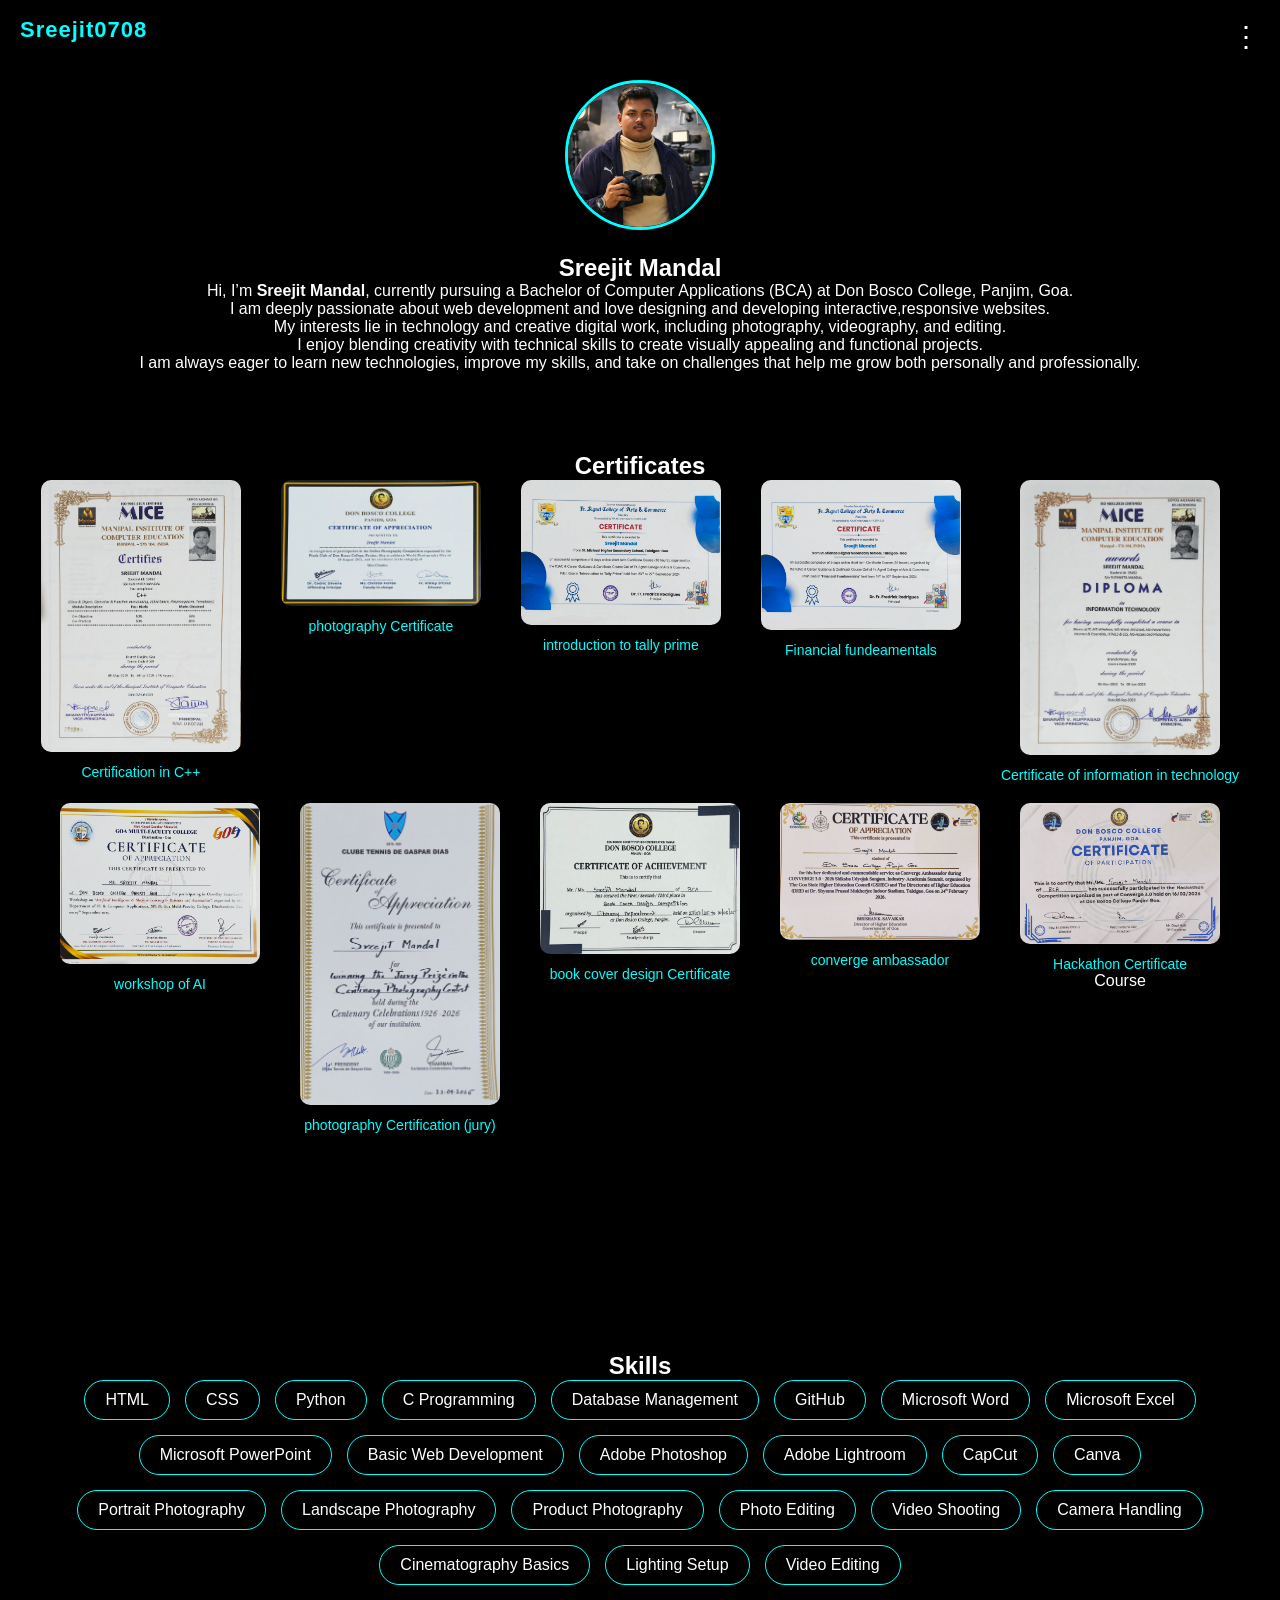
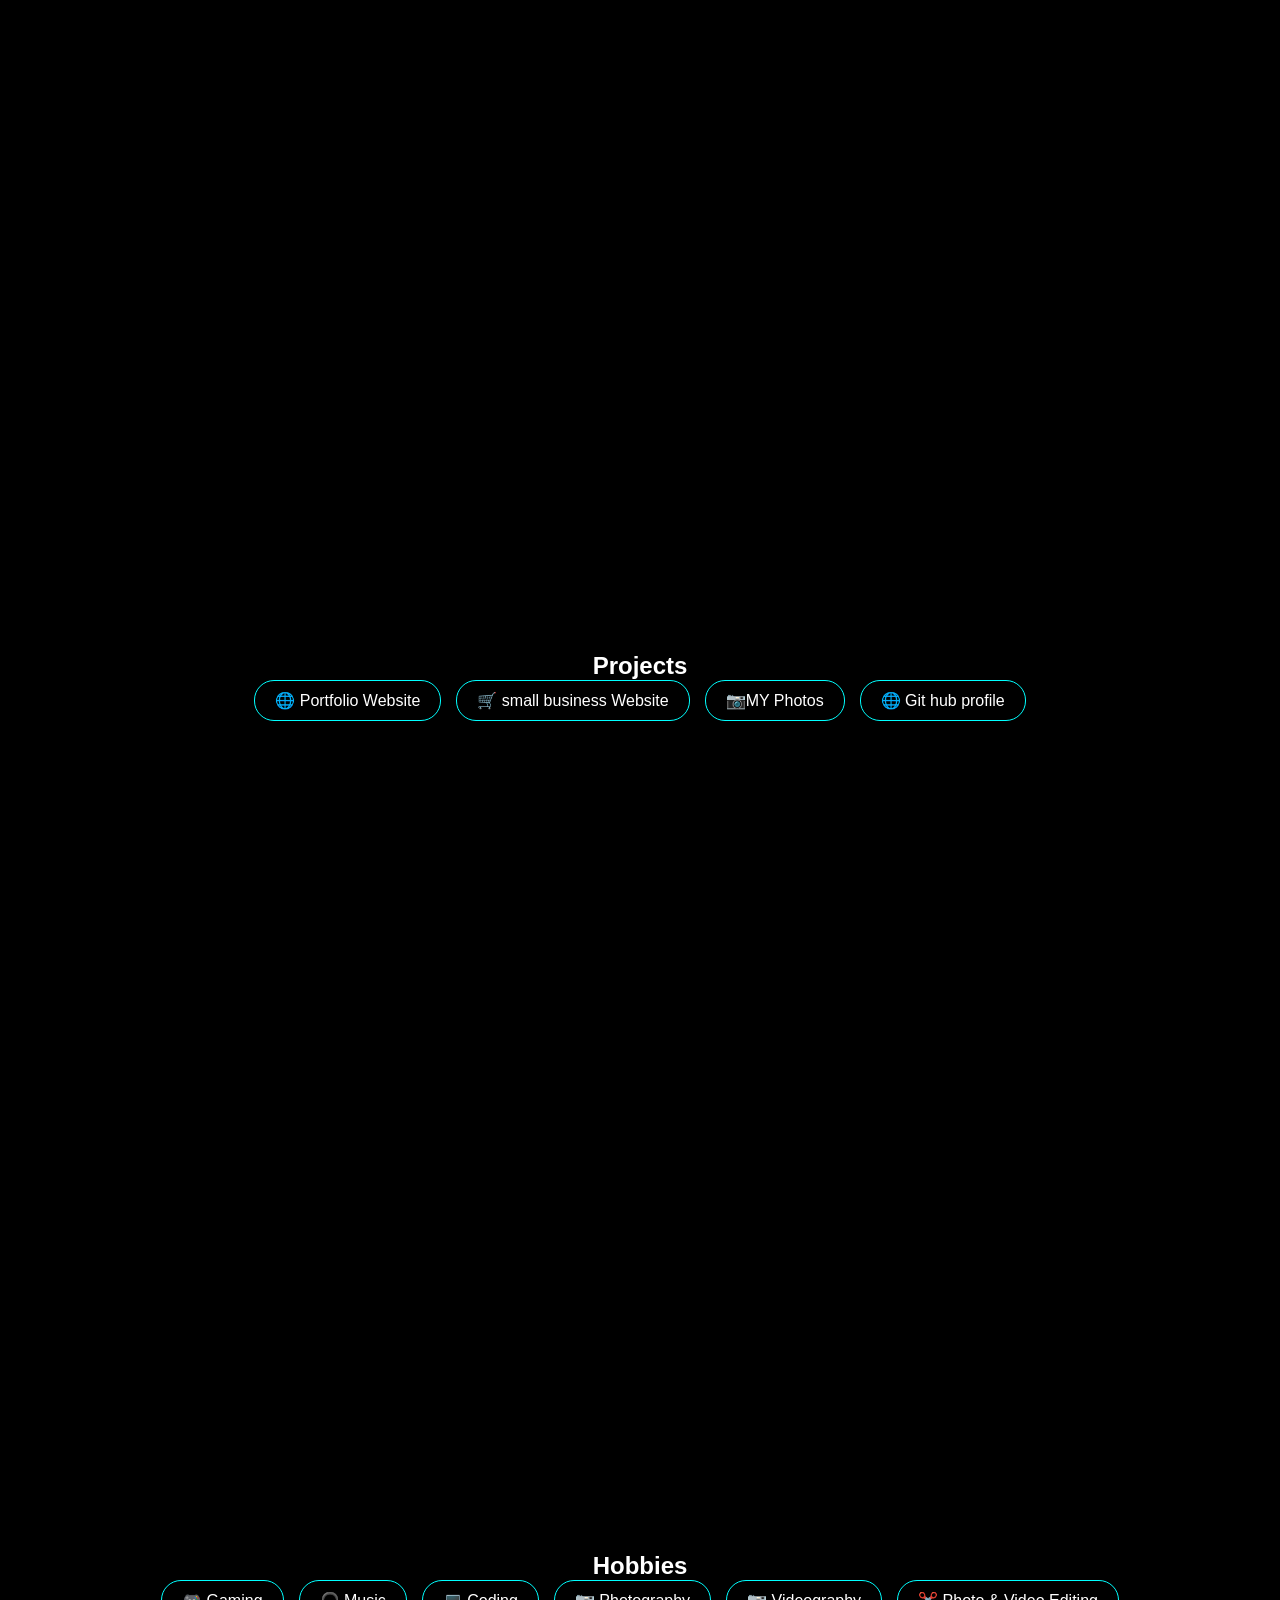
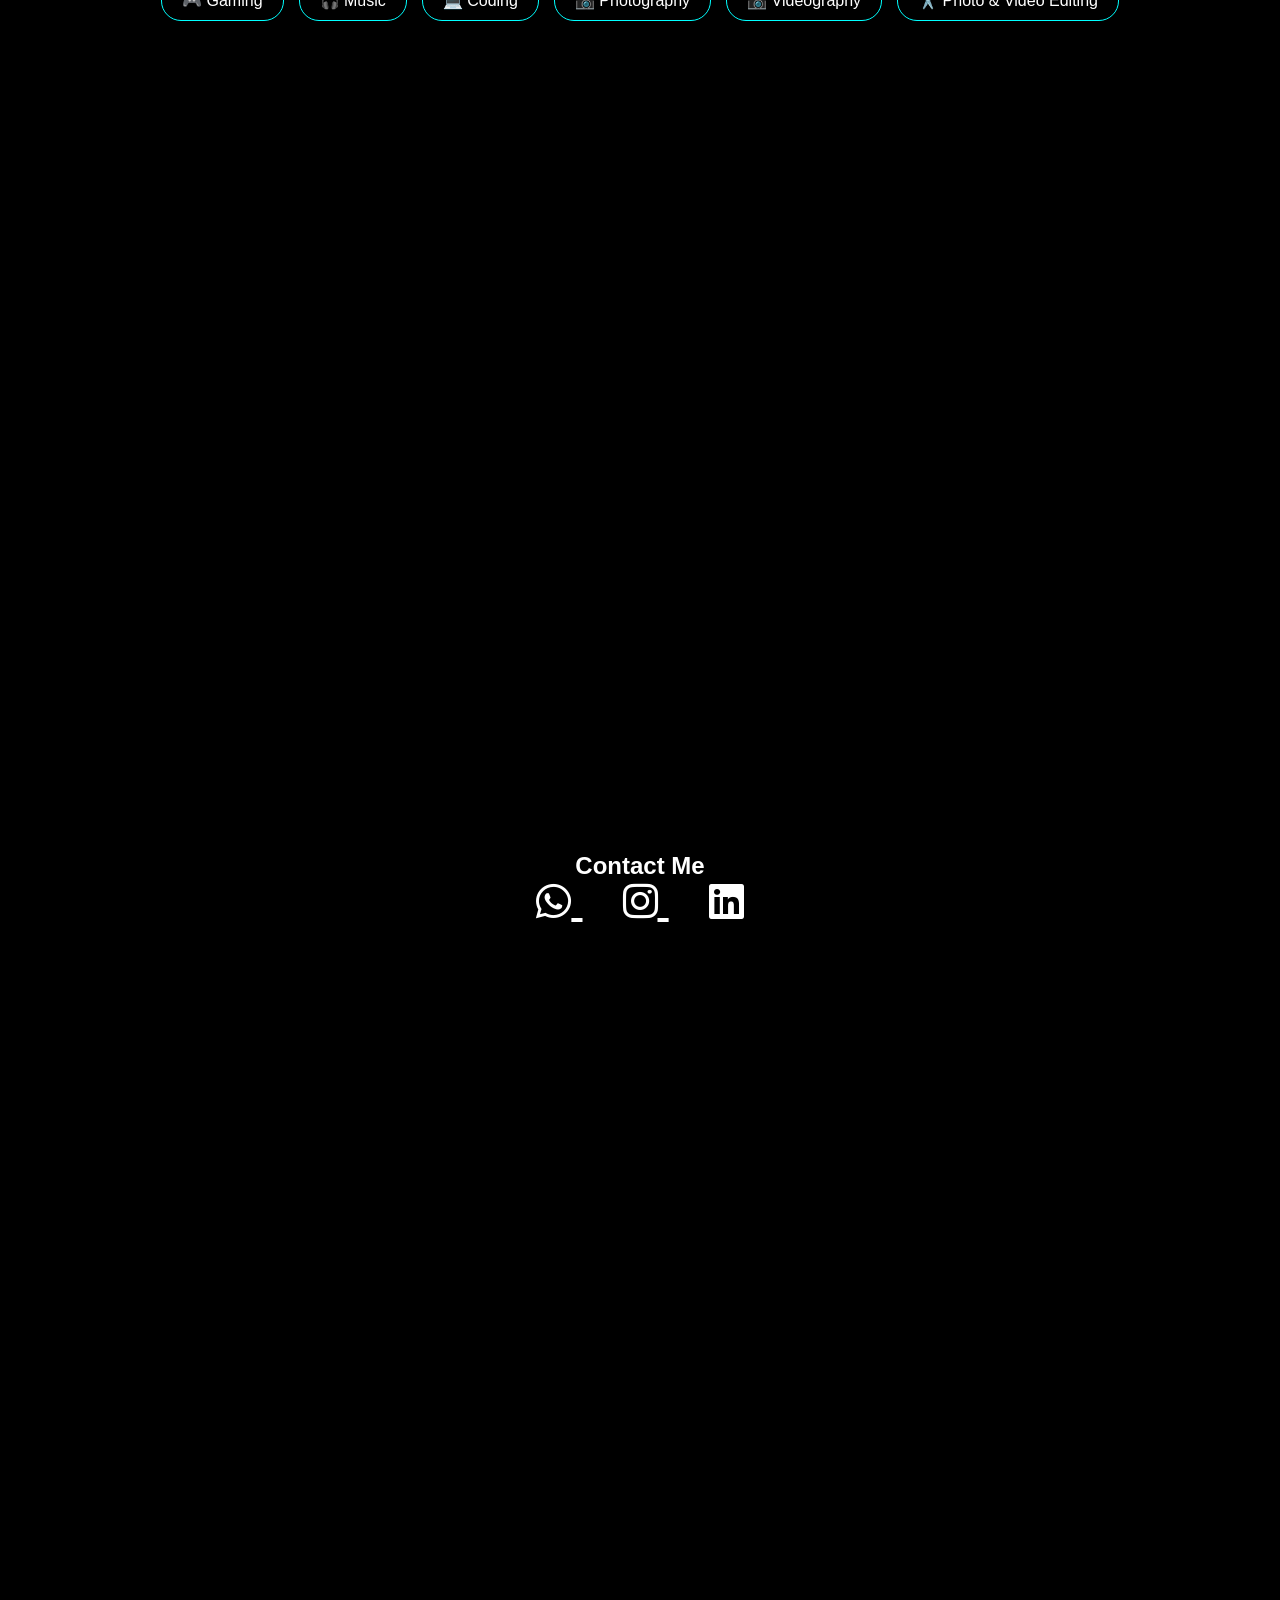
<file: index.html>
<!DOCTYPE html>
<html lang="en">
<head>
<meta charset="UTF-8">
<meta name="viewport" content="width=device-width, initial-scale=1.0">
<title>Sreejit Portfolio</title>

<link rel="stylesheet" href="style.css">

<!-- Icons -->
<link href="https://cdnjs.cloudflare.com/ajax/libs/font-awesome/6.5.0/css/all.min.css" rel="stylesheet">

</head>
<body>

  <!-- 🔝 Header -->
<header class="header">
  <div class="logo">Sreejit0708</div>
</header>

<!-- 🌌 Animated Background -->
<div class="stars"></div>

<!-- 🔘 3 Dot Menu -->
<div class="menu-btn" onclick="toggleMenu()">⋮</div>

<div class="menu" id="menu">
  <a href="#about">About</a>
  <a href="#certificates">Certificates</a>
  <a href="#skills">Skills</a>
  <a href="#projects">Projects</a>
  <a href="#hobbies">Hobbies</a>
  <a href="#contact">Contact</a>
</div>

<!-- 👤 About -->
<section id="about" class="section">
  <img src="01.jpeg" class="profile">
  <h1>Sreejit Mandal</h1>
  <p>
Hi, I’m <strong>Sreejit Mandal</strong>, currently pursuing a Bachelor of Computer Applications (BCA) at Don Bosco College, Panjim, Goa. <br>
I am deeply passionate about web development and love designing and developing interactive,responsive websites.
<br>
My interests lie in technology and creative digital work, including photography, videography, and editing. <br>
I enjoy blending creativity with technical skills to create visually appealing and functional projects.
<br>
I am always eager to learn new technologies, improve my skills, and take on challenges that help me grow both personally and professionally.
</p>

<!-- 📜 Certificates -->
<section id="certificates" class="section">
  <h2>Certificates</h2>

  <div class="cert-container">

    <div class="cert-item">
      <img src="c1.jpeg" onclick="openImage(this)">
      <p>Certification in C++</p>
    </div>
<br>
    <div class="cert-item">
      <img src="c2.jpeg" onclick="openImage(this)">
      <p>photography Certificate</p>
    </div>
<br>
    <div class="cert-item">
      <img src="c3.jpeg" onclick="openImage(this)">
      <p> introduction to tally prime</p>
    </div>
<br>
    <div class="cert-item">
      <img src="c4.jpeg" onclick="openImage(this)">
      <p> Financial fundeamentals</p>
    </div>
<br>
    <div class="cert-item">
      <img src="c5.jpeg" onclick="openImage(this)">
      <p> Certificate of information in technology</p>
    </div>
<br>
    <div class="cert-item">
      <img src="c6.jpeg" onclick="openImage(this)">
      <p>workshop of AI</p>
    </div>
<br>
    <div class="cert-item">
      <img src="c7.jpeg" onclick="openImage(this)">
      <p>photography Certification (jury)</p>
    </div>
<br>
    <div class="cert-item">
      <img src="c8.jpeg" onclick="openImage(this)">
      <p> book cover design Certificate</p>
    </div>
<br>
    <div class="cert-item">
      <img src="c9.jpeg" onclick="openImage(this)">
      <p> converge ambassador</p>
    </div>
<br>
    <div class="cert-item">
      <img src="c10.jpeg" onclick="openImage(this)">
      <p> Hackathon Certificate</p> Course</p>
    </div>
<br>
  </div>
</section>

<!-- 💻 Skills -->
<section id="skills" class="section">
  <h2>Skills</h2>
  <div class="box">
<p>HTML</p>
<p>CSS</p>
<p>Python</p>
<p>C Programming</p>
<p>Database Management</p>
<p>GitHub</p>
<p>Microsoft Word </p>
<p>Microsoft Excel </p>
<p>Microsoft PowerPoint </p>
<p>Basic Web Development</p>
<p>Adobe Photoshop</p>
<p>Adobe Lightroom</p>
<p>CapCut</p>
<p>Canva</p>
<p>Portrait Photography</p>
<p>Landscape Photography</p>
<p>Product Photography</p>
<p>Photo Editing</p>
<p>Video Shooting</p>
<p>Camera Handling</p>
<p>Cinematography Basics</p>
<p>Lighting Setup</p>
<p>Video Editing</p>

  </div>
</section>

<!-- 🚀 Projects -->
<section id="projects" class="section">
  <h2>Projects</h2>

  <div class="box">

    <a href="https://my-data-five-kappa.vercel.app/" target="_blank" class="project">
      🌐 Portfolio Website
    </a>

    <a href="https://small-business-mu.vercel.app/" target="_blank" class="project">
      🛒 small business Website
    </a>

    <a href="https://drive.google.com/drive/folders/1EkV_UNhm764zNbchIHFg-O_ofbVwvkoC" target="_blank" class="project">
     📷MY Photos 
    </a>

    <a href="https://github.com/sreejitmandal2005-code" target="_blank" class="project">
      🌐 Git hub profile 
    </a>

  </div>
</section>

<!-- 🎯 Hobbies -->
<section id="hobbies" class="section">
  <h2>Hobbies</h2>
  <div class="box">
    <p>🎮 Gaming</p>
    <p>🎧 Music</p>
    <p>💻 Coding</p>
    <p>📷 Photography</p>
    <p>📷 Videography</p>
    <p>✂️ Photo & Video Editing</p>
  </div>
</section>

<!-- 📞 Contact -->
<section id="contact" class="section">
  <h2>Contact Me</h2>

  <div class="contact-icons">
    <a href="https://wa.me/9168392740" target="_blank">
      <i class="fab fa-whatsapp"></i>
    </a>

    <a href="https://instagram.com/_.sreejit._7" target="_blank">
      <i class="fab fa-instagram"></i>
    </a>

    <a href="https://www.linkedin.com/in/sreejit-mandal-691a623a9?utm_source=share_via&utm_content=profile&utm_medium=member_android" target="_blank">
      <i class="fab fa-linkedin"></i>
    </a>
  </div>
</section>

<!-- 🔍 Fullscreen Certificate -->
<div id="popup" onclick="closeImage()">
  <img id="popup-img">
</div>

<script src="script.js"></script>

<!-- 🔻 Footer -->
<footer class="footer">
  <p>© 2026 sreejit0708 | All Rights Reserved</p>
</footer>

</body>
</html>
</file>
<file: style.css>
* {
  margin: 0;
  padding: 0;
  box-sizing: border-box;
  font-family: sans-serif;
}

body {
  color: white;
  background: black;
  overflow-x: hidden;
}

/* 🌌 Stars Background */
.stars {
  position: fixed;
  width: 100%;
  height: 100%;
  background: url("https://www.transparenttextures.com/patterns/stardust.png");
  animation: moveStars 50s linear infinite;
  z-index: -1;
}

@keyframes moveStars {
  from {background-position: 0 0;}
  to {background-position: 1000px 1000px;}
}

/* 🔘 Menu */
.menu-btn {
  position: fixed;
  top: 20px;
  right: 20px;
  font-size: 28px;
  cursor: pointer;
  z-index: 1000;
}

.menu {
  position: fixed;
  top: 60px;
  right: 20px;
  background: rgba(0,0,0,0.9);
  padding: 10px;
  display: none;
  border-radius: 10px;
}

.menu a {
  display: block;
  padding: 10px;
  color: white;
  text-decoration: none;
}

.menu a:hover {
  color: cyan;
}

/* Sections */
.section {
  min-height: 100vh;
  text-align: center;
  padding: 50px 20px;
}

/* Profile */
.profile {
  width: 150px;
  height: 150px;
  border-radius: 50%;
  border: 3px solid cyan;
  margin-bottom: 20px;
}

/* Certificates */
.cert-container {
  display: flex;
  flex-wrap: wrap;
  justify-content: center;
  gap: 20px;
}

.cert-container img {
  width: 200px;
  cursor: pointer;
  border-radius: 10px;
  transition: 0.3s;
}

.cert-container img:hover {
  transform: scale(1.1);
}

/* Fullscreen Image */
#popup {
  position: fixed;
  display: none;
  background: rgba(0,0,0,0.9);
  width: 100%;
  height: 100%;
  justify-content: center;
  align-items: center;
}

#popup img {
  width: 80%;
}

/* Box */
.box {
  display: flex;
  flex-wrap: wrap;
  justify-content: center;
  gap: 15px;
}

.box p {
  padding: 10px 20px;
  border: 1px solid cyan;
  border-radius: 20px;
}

/* Contact */
.contact-icons a {
  font-size: 40px;
  margin: 20px;
  color: white;
}

.contact-icons a:hover {
  color: cyan;
}

/* 📱 Mobile Responsive */
@media(max-width: 600px) {
  .cert-container img {
    width: 90%;
  }
}


.project {
  text-decoration: none;
  color: white;
  padding: 10px 20px;
  border: 1px solid cyan;
  border-radius: 20px;
  transition: 0.3s;
}

.project:hover {
  background: cyan;
  color: black;
  transform: scale(1.1);
}
.cert-item {
  text-align: center;
}

.cert-item p {
  margin-top: 8px;
  font-size: 14px;
  color: cyan;
}

/* 🔝 Header */
.header {
  position: fixed;
  top: 0;
  left: 0;
  width: 100%;
  height: 60px;
  background: rgba(0, 0, 0, 0.8);
  display: flex;
  align-items: center;
  padding-left: 20px;
  z-index: 999;
  backdrop-filter: blur(5px);
}

.logo {
  font-size: 22px;
  font-weight: bold;
  color: cyan;
  letter-spacing: 1px;
}

.section {
  min-height: 100vh;
  text-align: center;
  padding: 80px 20px; /* changed from 50px to 80px */
}

/* 🔻 Footer */
.footer {
  width: 100%;
  text-align: center;
  padding: 20px;
  background: rgba(0, 0, 0, 0.8);
  color: white;
  backdrop-filter: blur(5px);
  border-top: 1px solid cyan;
}

.footer p {
  font-size: 14px;
  color: cyan;
}
</file>
